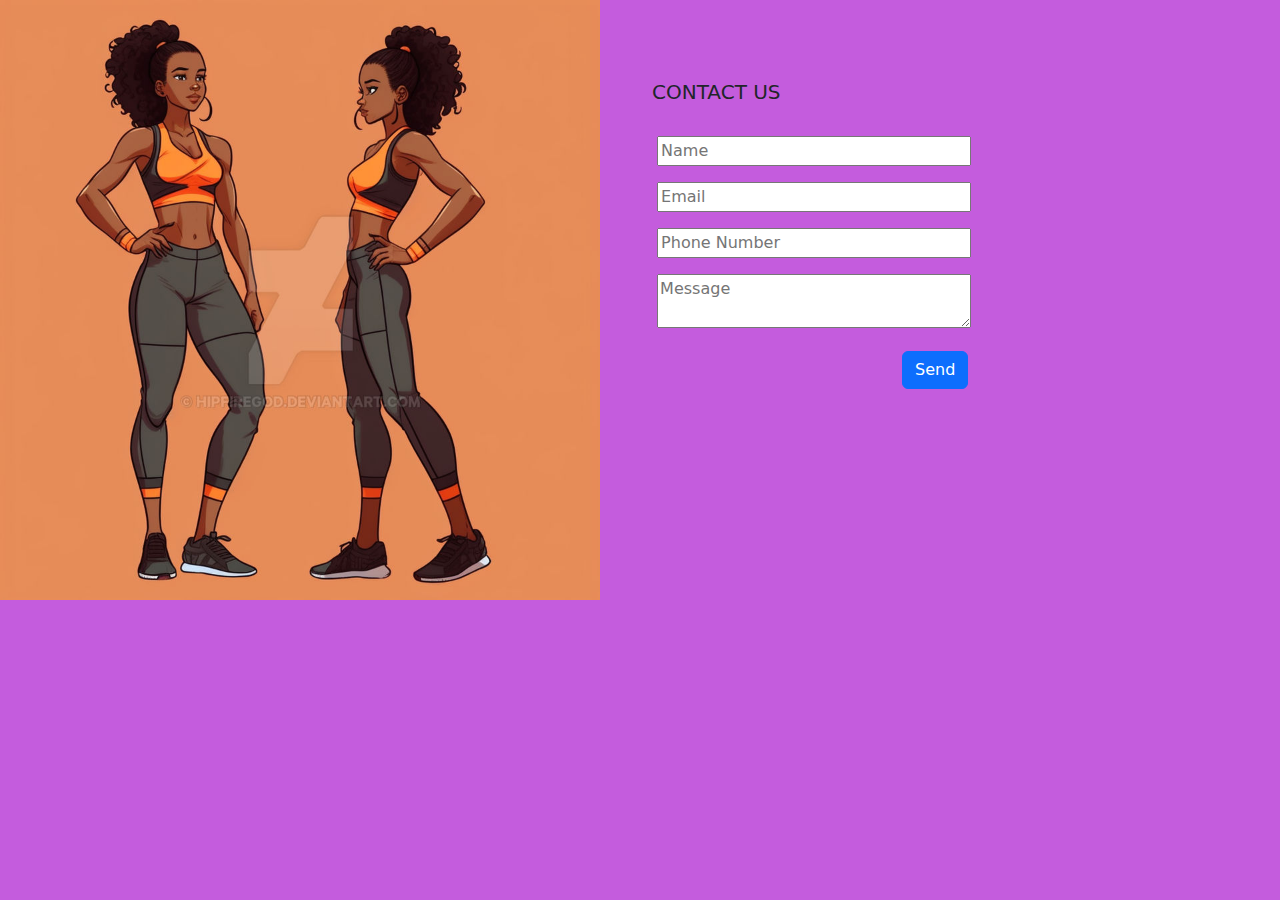
<file: contact us.html>
<!DOCTYPE html>
<html lang="en">
<head>
    <meta charset="UTF-8">
    <meta name="viewport" content="width=device-width, initial-scale=1.0">
    <title>Document</title>
    <link rel="stylesheet" href="https://cdnjs.cloudflare.com/ajax/libs/font-awesome/4.7.0/css/font-awesome.min.css">
    <script src="https://cdn.jsdelivr.net/npm/bootstrap@5.3.3/dist/js/bootstrap.bundle.min.js" integrity="sha384-YvpcrYf0tY3lHB60NNkmXc5s9fDVZLESaAA55NDzOxhy9GkcIdslK1eN7N6jIeHz" crossorigin="anonymous"></script>
    <link href="https://cdn.jsdelivr.net/npm/bootstrap@5.3.3/dist/css/bootstrap.min.css" rel="stylesheet" integrity="sha384-QWTKZyjpPEjISv5WaRU9OFeRpok6YctnYmDr5pNlyT2bRjXh0JMhjY6hW+ALEwIH" crossorigin="anonymous">
</head>
<body style="background-color: #c45cdd;">
    <div class="row align-items-start">
    <div class="col">
        <img src="FitWoman.jpg" alt="Goals" style="max-height: 600px;">
    </div> 
    <div class="col">
        <h5 style="margin-top: 80px;">CONTACT US</h5>
        <br>
        <form>
            <div class="mb-3">
                <label for="fname"></label>
                <input type="text" id="fname" name="firstname" placeholder="Name" style="width: 50%;">
            </div>
            <div class="mb-3">
                <label for="email"></label>
                <input type="email" id="fname" name="firstname" placeholder="Email" style="width: 50%;">
            </div>
            <div class="mb-3">
              <label for="number"></label>
              <input type="text" id="number" placeholder="Phone Number" style="width: 50%;">
            </div>
            <div class="mb-3">
                <label for="subject"></label>
                <textarea id="subject" name="subject" placeholder="Message" style="width: 50%;"></textarea>
            </div>
            <button type="submit" class="btn btn-primary" style="margin-left: 250px;">Send</button>
          </form>
    </div>
</div>
</body>
</html>
</file>
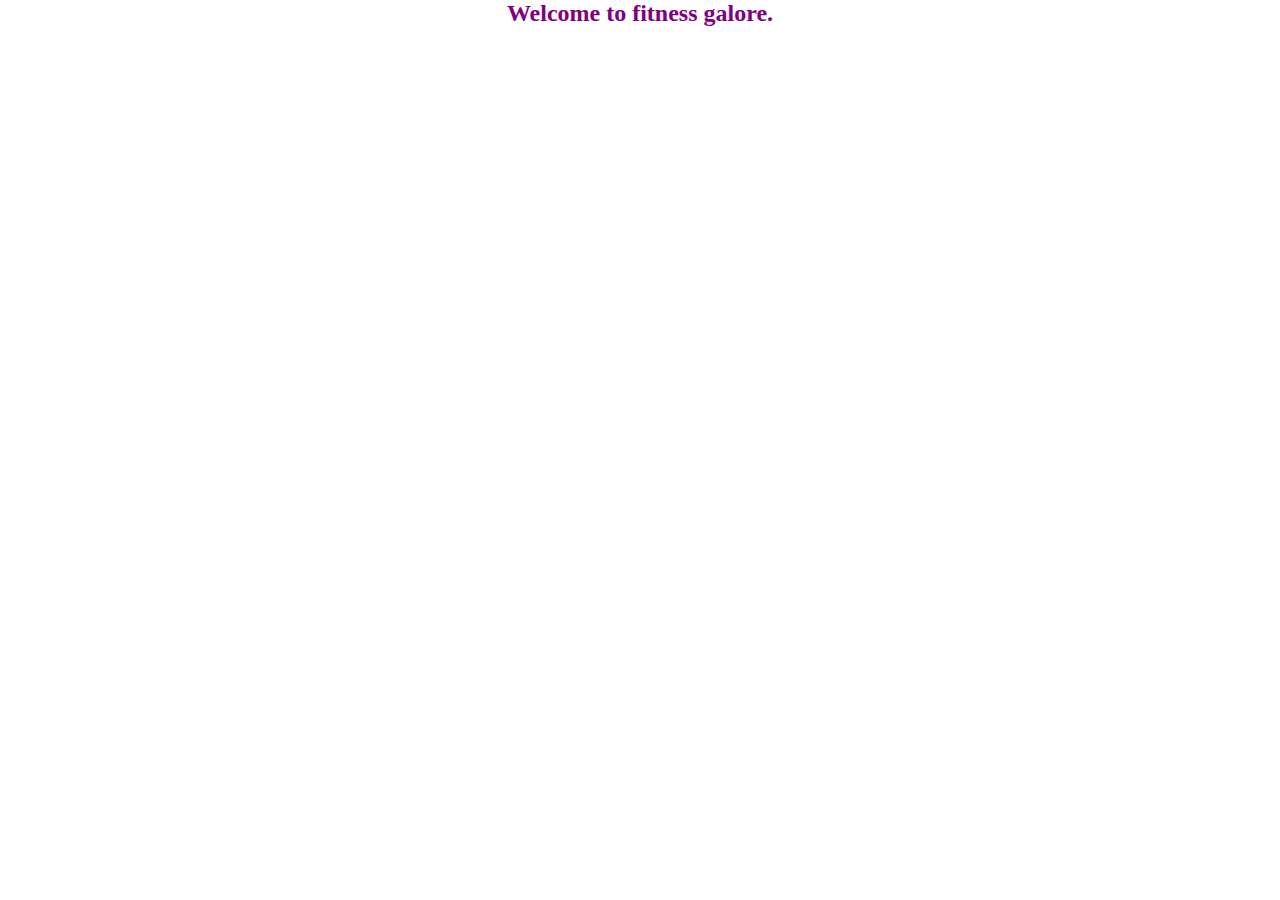
<file: home.html>
<!DOCTYPE html>
<html lang="en">
<head>
    <meta charset="UTF-8">
    <meta name="viewport" content="width=device-width, initial-scale=1.0">
    <title>Document</title>
    <link rel="stylesheet" href="style.css">
</head>
<body bgcolor="transparent">
    <h2 class="words">Welcome to fitness galore.</h2>
    
</body>
</html>
</file>
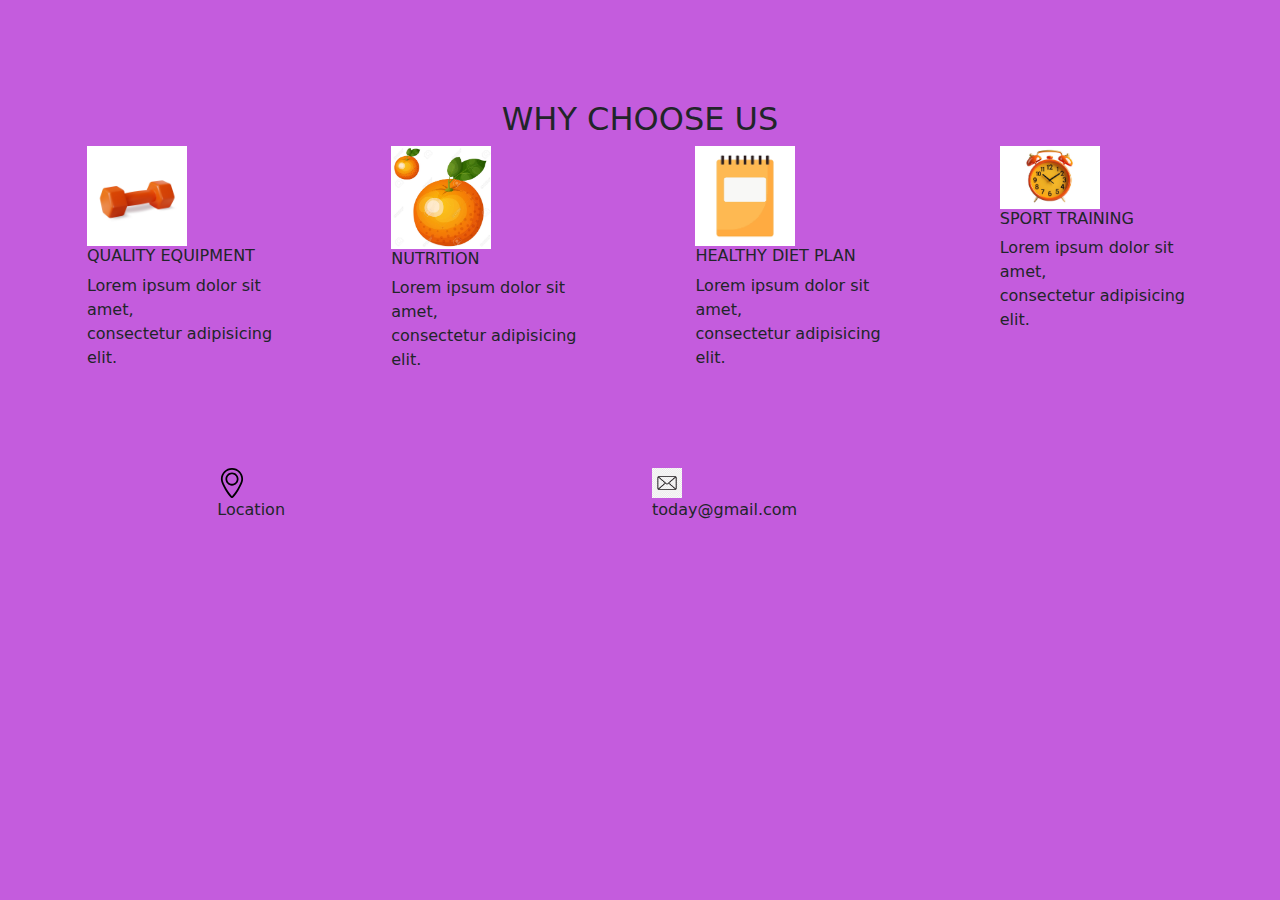
<file: why us.html>
<!DOCTYPE html>
<html lang="en">
<head>
    <meta charset="UTF-8">
    <meta name="viewport" content="width=device-width, initial-scale=1.0">
    <title>Document</title>
    <link rel="stylesheet" href="style.css">
    <script src="https://cdn.jsdelivr.net/npm/bootstrap@5.3.3/dist/js/bootstrap.bundle.min.js" integrity="sha384-YvpcrYf0tY3lHB60NNkmXc5s9fDVZLESaAA55NDzOxhy9GkcIdslK1eN7N6jIeHz" crossorigin="anonymous"></script>
    <link href="https://cdn.jsdelivr.net/npm/bootstrap@5.3.3/dist/css/bootstrap.min.css" rel="stylesheet" integrity="sha384-QWTKZyjpPEjISv5WaRU9OFeRpok6YctnYmDr5pNlyT2bRjXh0JMhjY6hW+ALEwIH" crossorigin="anonymous">
</head>
<body style="background-color: #c45cdd;">
    <div class="all">
    <h2 class="info">WHY CHOOSE US</h2>
    <div class="row justify-content-evenly">
        <div class="col-2">
          <img src="dumbbell.jpg" alt="" style="max-width: 100px; max-height: 150px;">
          <h6>QUALITY EQUIPMENT</h6>
          <p>Lorem ipsum dolor sit amet, <br> consectetur adipisicing elit.</p>
        </div>
        <div class="col-2">
          <img src="orange.jpg" alt="" style="max-width: 100px; max-height: 150px;">
          <h6>NUTRITION</h6>
          <p>Lorem ipsum dolor sit amet, <br> consectetur adipisicing elit.</p>
        </div>
        <div class="col-2">
            <img src="plan.png" alt="" style="max-width: 100px; max-height: 150px;">
            <h6>HEALTHY DIET PLAN</h6>
            <p>Lorem ipsum dolor sit amet, <br> consectetur adipisicing elit.</p>
          </div>
        <div class="col-2">
            <img src="sport.jpg" alt="" style="width: 100px; max-height: 150px;">
            <h6>SPORT TRAINING</h6>
            <p>Lorem ipsum dolor sit amet, <br> consectetur adipisicing elit.</p>
          </div>
      </div>
      <div class="row justify-content-center" style="margin-top: 80px;">
        <div class="col-4">
          <img src="location.svg" alt="" style="max-width: 30px; max-height: 60px;">
          <p>Location</p>
        </div>
        <div class="col-4">
          <img src="email.webp" alt="" style="max-width: 30px; max-height: 60px;">
          <p>today@gmail.com</p>
        </div>
     </div>
    </div>
</body>
</html>
</file>
<file: style.css>
*{
    box-sizing: border-box;
    margin: 0px;
    padding: 0px;
    overflow: hidden;
}
.example{
    border-color: none;
}
li a {
    display: block;
    color: white;
    text-align: center;
    padding: 14px 16px;
    text-decoration: none;
  }
  li a:hover {
    background-color: #111;
    text-decoration: underline;
  }
  .active {
    background-color: #04AA6D;
  }
  #props{
    text-align: center;
  }
  .content{
    
    height: 100%;
    width: 100%;
    position: fixed;
  }
.words{
  text-align: center;
  justify-content: center;
  color: purple;
}
.here{
  float: left;
  width: 100%;
  height: 100%;
}
.picture{
  max-width: 50%;
  position: fixed;
  display: block;
  overflow: hidden;
   
}
.info{
  text-align: center;
  justify-content: center;
  margin-top: 100px;
  
}
</file>
